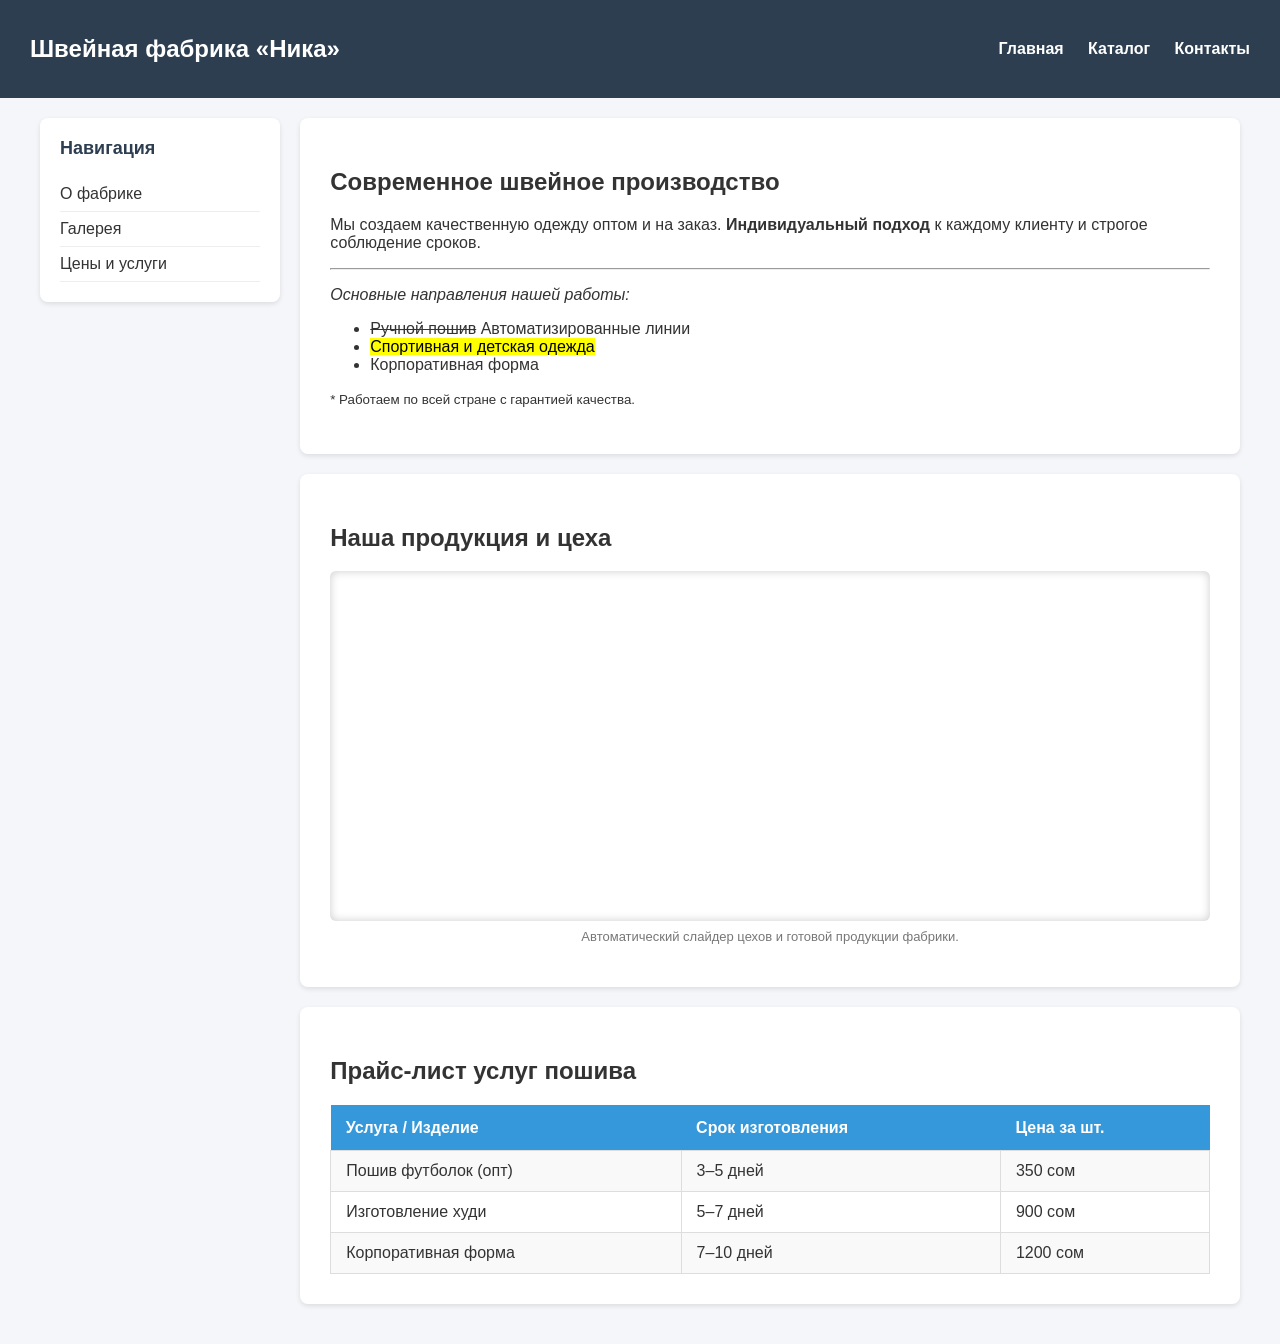
<file: index.html>
<!DOCTYPE html>
<html lang="ru">
<head>
    <meta charset="UTF-8">
    <title>Швейная фабрика «Ника»</title>
    <link rel="stylesheet" href="style.css">
</head>
<body>

    <!-- Шапка сайта с горизонтальным меню (не менее 3 элементов) -->
    <header class="header">
        <h2>Швейная фабрика «Ника»</h2>
        <nav class="hor-menu">
            <a href="index.html">Главная</a>
            <a href="catalog.html">Каталог</a>
            <a href="contacts.html">Контакты</a>
        </nav>
    </header>

    <div class="main-container">
        
        <!-- Вертикальное меню-якоря (не менее 3 элементов) -->
        <aside class="vert-menu">
            <h3>Навигация</h3>
            <a href="#about">О фабрике</a>
            <a href="#slider-section">Галерея</a>
            <a href="#prices-section">Цены и услуги</a>
        </aside>

        <!-- Основной контент (блочная верстка) -->
        <main class="content">

            <!-- Блок 1: О фабрике (Работа с текстом) -->
            <section id="about" class="block">
                <h1>Современное швейное производство</h1>
                <p>Мы создаем качественную одежду оптом и на заказ. <b>Индивидуальный подход</b> к каждому клиенту и строгое соблюдение сроков.</p>
                <hr>
                <p><i>Основные направления нашей работы:</i></p>
                <ul>
                    <li><del>Ручной пошив</del> Автоматизированные линии</li>
                    <li><mark>Спортивная и детская одежда</mark></li>
                    <li>Корпоративная форма</li>
                </ul>
                <p><small>* Работаем по всей стране с гарантией качества.</small></p>
            </section>

            <!-- Блок 2: Слайдер изображений (через CSS) -->
            <section id="slider-section" class="block">
                <h2>Наша продукция и цеха</h2>
                <div class="css-slider">
                    <div class="slide slide1"></div>
                    <div class="slide slide2"></div>
                    <div class="slide slide3"></div>
                </div>
                <p class="slider-hint">Автоматический слайдер цехов и готовой продукции фабрики.</p>
            </section>

            <!-- Блок 3: Таблица (с настройкой заливки, высоты и ширины) -->
            <section id="prices-section" class="block">
                <h2>Прайс-лист услуг пошива</h2>
                <table class="custom-table">
                    <tr>
                        <th>Услуга / Изделие</th>
                        <th>Срок изготовления</th>
                        <th>Цена за шт.</th>
                    </tr>
                    <tr>
                        <td>Пошив футболок (опт)</td>
                        <td>3–5 дней</td>
                        <td>350 сом</td>
                    </tr>
                    <tr>
                        <td>Изготовление худи</td>
                        <td>5–7 дней</td>
                        <td>900 сом</td>
                    </tr>
                    <tr>
                        <td>Корпоративная форма</td>
                        <td>7–10 дней</td>
                        <td>1200 сом</td>
                    </tr>
                </table>
            </section>

        </main>
    </div>

</body>
</html>
</file>
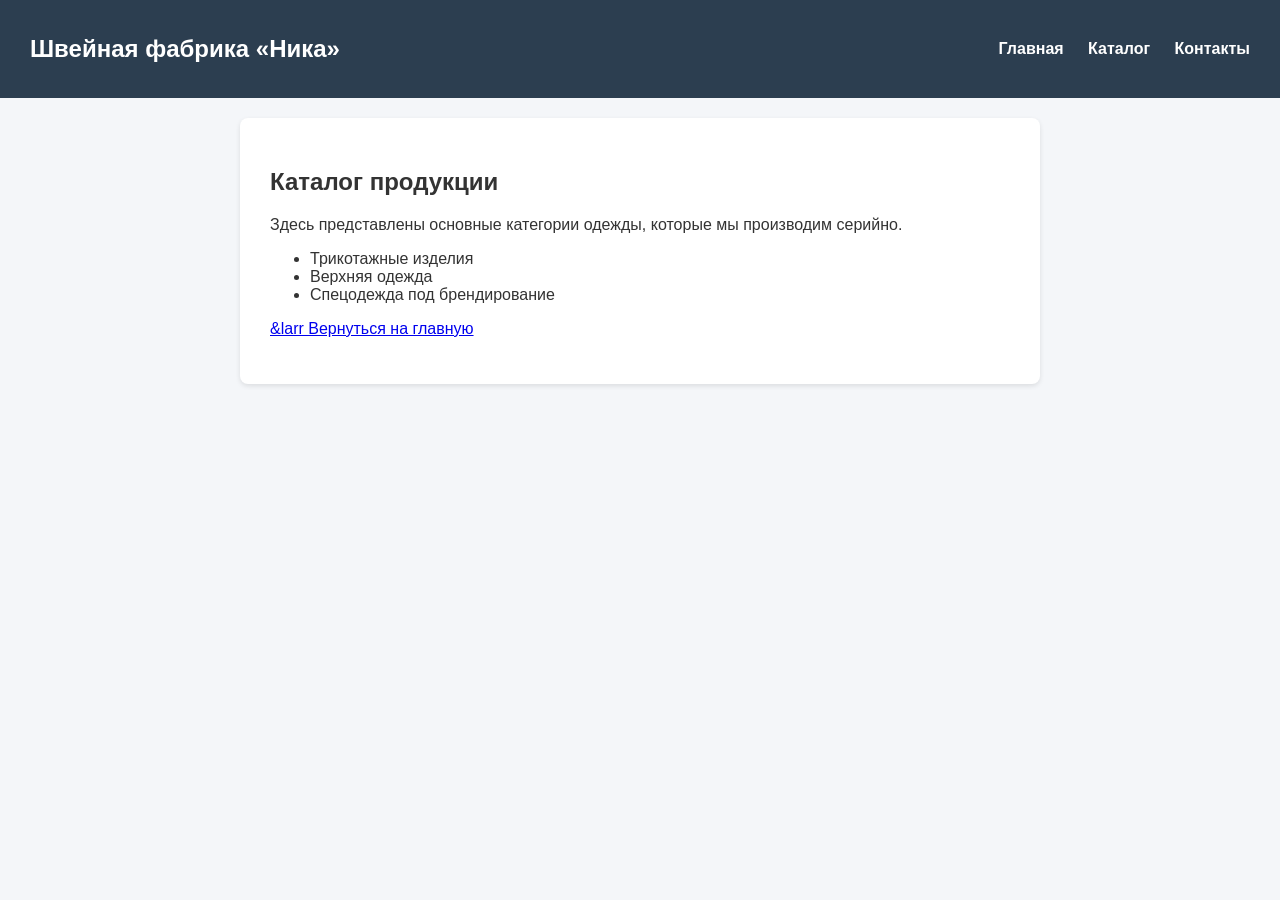
<file: catalog.html>
<!DOCTYPE html>
<html lang="ru">
<head>
    <meta charset="UTF-8">
    <title>Каталог — Швейная фабрика</title>
    <link rel="stylesheet" href="style.css">
</head>
<body>
    <header class="header">
        <h2>Швейная фабрика «Ника»</h2>
        <nav class="hor-menu">
            <a href="index.html">Главная</a>
            <a href="catalog.html">Каталог</a>
            <a href="contacts.html">Контакты</a>
        </nav>
    </header>
    <div class="main-container" style="justify-content: center;">
        <main class="content" style="max-width: 800px;">
            <section class="block">
                <h1>Каталог продукции</h1>
                <p>Здесь представлены основные категории одежды, которые мы производим серийно.</p>
                <ul>
                    <li>Трикотажные изделия</li>
                    <li>Верхняя одежда</li>
                    <li>Спецодежда под брендирование</li>
                </ul>
                <p><a href="index.html">&larr Вернуться на главную</a></p>
            </section>
        </main>
    </div>
</body>
</html>
</file>
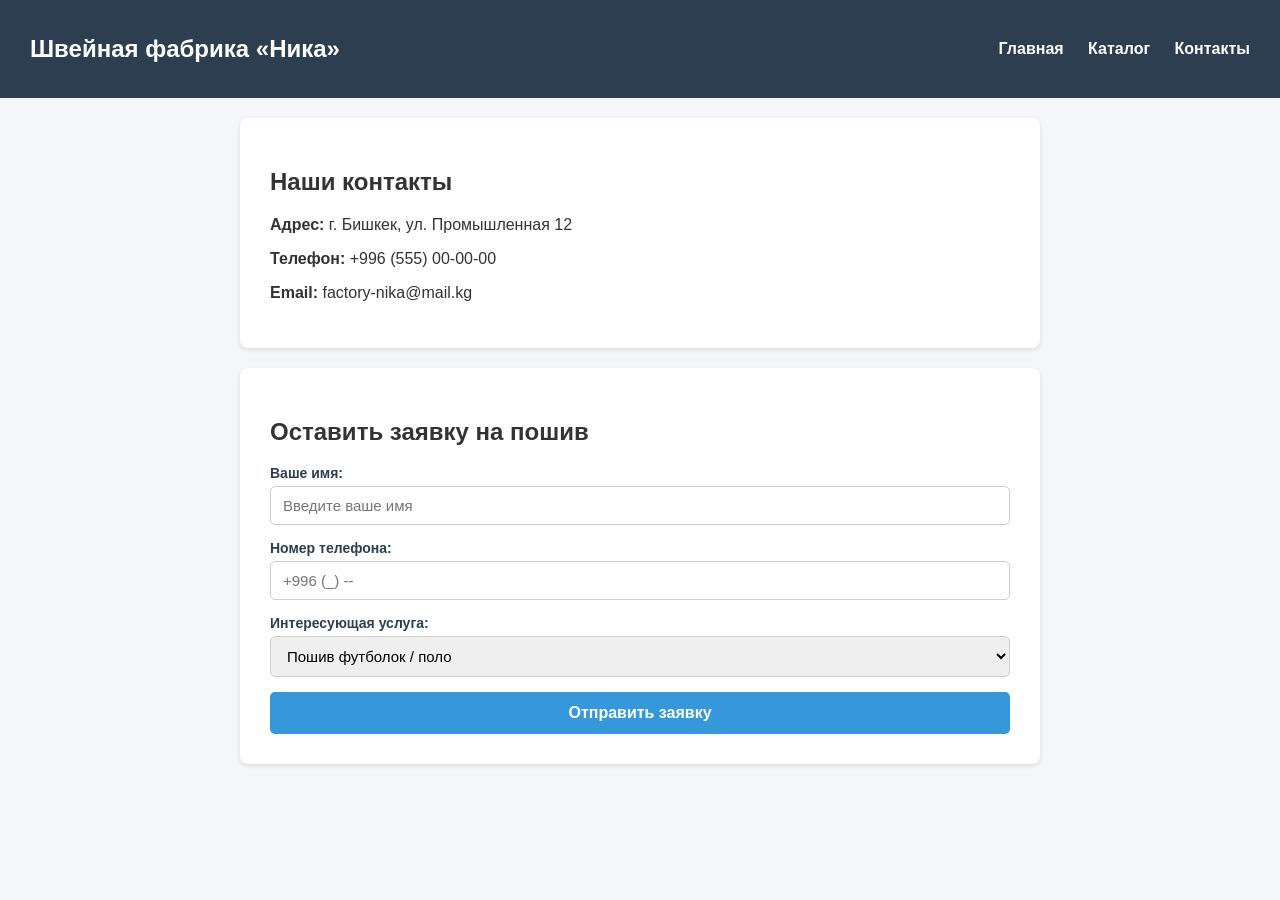
<file: contacts.html>
<!DOCTYPE html>
<html lang="ru">
<head>
    <meta charset="UTF-8">
    <title>Контакты — Швейная фабрика</title>
    <link rel="stylesheet" href="style.css">
</head>
<body>
    <header class="header">
        <h2>Швейная фабрика «Ника»</h2>
        <nav class="hor-menu">
            <a href="index.html">Главная</a>
            <a href="catalog.html">Каталог</a>
            <a href="contacts.html">Контакты</a>
        </nav>
    </header>

    <div class="main-container" style="justify-content: center;">
        <main class="content" style="max-width: 800px;">
            
            <section class="block">
                <h1>Наши контакты</h1>
                <p><b>Адрес:</b> г. Бишкек, ул. Промышленная 12</p>
                <p><b>Телефон:</b> +996 (555) 00-00-00</p>
                <p><b>Email:</b> factory-nika@mail.kg</p>
            </section>

            <!-- Форма обратной связи -->
            <section class="block">
                <h2>Оставить заявку на пошив</h2>
                <form id="contactForm" class="contact-form">
                    <div class="form-group">
                        <label for="username">Ваше имя:</label>
                        <input type="text" id="username" placeholder="Введите ваше имя" required>
                    </div>

                    <div class="form-group">
                        <label for="phone">Номер телефона:</label>
                        <input type="tel" id="phone" placeholder="+996 (_) --" required>
                    </div>

                    <div class="form-group">
                        <label for="service">Интересующая услуга:</label>
                        <select id="service">
                            <option value="shirts">Пошив футболок / поло</option>
                            <option value="hoodies">Пошив худи и свитшотов</option>
                            <option value="uniform">Корпоративная форма</option>
                            <option value="other">Другой индивидуальный заказ</option>
                        </select>
                    </div>

                    <button type="submit" class="submit-btn">Отправить заявку</button>
                </form>

                <!-- Сообщение об успешной отправке -->
                <div id="successMessage" class="success-message" style="display: none;">
                    ✅ Спасибо! Ваша заявка принята. Наш менеджер свяжется с вами в ближайшее время.
                </div>
            </section>

        </main>
    </div>

    <!-- Маленький скрипт для обработки нажатия кнопки -->
    <script>
        document.getElementById('contactForm').addEventListener('submit', function(e) {
            e.preventDefault(); // Предотвращаем перезагрузку страницы
            this.style.display = 'none'; // Скрываем форму
            document.getElementById('successMessage').style.display = 'block'; // Показываем сообщение
        });
    </script>
</body>
</html>
</file>
<file: style.css>
body {
    margin: 0;
    font-family: Arial, sans-serif;
    background-color: #f4f6f9;
    color: #333;
    scroll-behavior: smooth;
}

.header {
    background-color: #2c3e50;
    color: white;
    padding: 15px 30px;
    display: flex;
    justify-content: space-between;
    align-items: center;
}

.hor-menu a {
    color: white;
    text-decoration: none;
    margin-left: 20px;
    font-weight: bold;
    font-size: 16px;
}

.hor-menu a:hover {
    color: #3498db;
    text-decoration: underline;
}

.main-container {
    display: flex;
    padding: 20px;
    gap: 20px;
    max-width: 1200px;
    margin: 0 auto;
}

.vert-menu {
    width: 220px;
    background: white;
    padding: 20px;
    border-radius: 8px;
    box-shadow: 0 2px 5px rgba(0,0,0,0.1);
    height: fit-content;
}

.vert-menu h3 {
    margin-top: 0;
    font-size: 18px;
    color: #2c3e50;
}

.vert-menu a {
    display: block;
    color: #333;
    text-decoration: none;
    padding: 8px 0;
    border-bottom: 1px solid #eee;
}

.vert-menu a:hover {
    color: #3498db;
    padding-left: 5px;
    transition: 0.2s;
}

.content {
    flex-grow: 1;
}

.block {
    background: white;
    padding: 30px;
    margin-bottom: 20px;
    border-radius: 8px;
    box-shadow: 0 2px 5px rgba(0,0,0,0.1);
    transition: transform 0.3s ease, box-shadow 0.3s ease; 
}

.block:hover {
    transform: translateY(-6px); 
    box-shadow: 0 10px 20px rgba(0,0,0,0.15); 
}

.custom-table {
    width: 100%; 
    border-collapse: collapse;
    margin-top: 15px;
}

.custom-table th {
    background-color: #3498db; 
    color: white;
    height: 45px; 
    text-align: left;
    padding: 0 15px;
}

.custom-table td {
    border: 1px solid #ddd;
    height: 40px; 
    padding: 0 15px;
}

.custom-table tr:nth-child(even) {
    background-color: #f9f9f9; 
}

.custom-table tr:hover {
    background-color: #f1f1f1;
}

.css-slider {
    width: 100%;
    height: 350px;
    overflow: hidden;
    position: relative;
    border-radius: 6px;
    box-shadow: inset 0 0 10px rgba(0,0,0,0.2);
}

.slide {
    width: 100%;
    height: 100%;
    position: absolute;
    top: 0;
    left: 0;
    background-size: cover;
    background-position: center;
    opacity: 0;
    animation: slideAnimation 9s infinite;
}

.slide1 {
    background-image: url('https://images.unsplash.com/photo-1584917865442-de89df76afd3?auto=format&fit=crop&w=1000&q=80');
    animation-delay: 0s;
}

.slide2 {
    background-image: url('https://images.unsplash.com/photo-1558769132-cb1aea458c5e?auto=format&fit=crop&w=1000&q=80');
    animation-delay: 3s;
}

.slide3 {
    background-image: url('https://images.unsplash.com/photo-1605518216938-7c31b7b14ad0?auto=format&fit=crop&w=1000&q=80');
    animation-delay: 6s;
}

@keyframes slideAnimation {
    0% { opacity: 0; }
    15% { opacity: 1; }
    33% { opacity: 1; }
    48% { opacity: 0; }
    100% { opacity: 0; }
}

.slider-hint {
    font-size: 13px;
    color: #777;
    text-align: center;
    margin-top: 8px;
}

@keyframes fadeInUp {
    from {
        opacity: 0;
        transform: translateY(30px); 
    }
    to {
        opacity: 1;
        transform: translateY(0);
    }
}

.block {
    animation: fadeInUp 0.8s ease out forwards;
}

.block:nth-child(1) { animation-delay: 0.1s; }
.block:nth-child(2) { animation-delay: 0.3s; }
.block:nth-child(3) { animation-delay: 0.5s; }

.contact-form {
    display: flex;
    flex-direction: column;
    gap: 15px;
    margin-top: 15px;
}

.form-group {
    display: flex;
    flex-direction: column;
    gap: 5px;
    text-align: left;
}

.form-group label {
    font-weight: bold;
    font-size: 14px;
    color: #2c3e50;
}

.form-group input, .form-group select {
    padding: 10px 12px;
    border: 1px solid #ccc;
    border-radius: 5px;
    font-size: 15px;
    outline: none;
    transition: border-color 0.2s;
}

.form-group input:focus, .form-group select:focus {
    border-color: #3498db; 
}

.submit-btn {
    background-color: #3498db;
    color: white;
    border: none;
    padding: 12px;
    font-size: 16px;
    font-weight: bold;
    border-radius: 5px;
    cursor: pointer;
    transition: background-color 0.2s;
}

.submit-btn:hover {
    background-color: #2980b9;
}

.success-message {
    background-color: #e8f8f5;
    color: #27ae60;
    padding: 15px;
    border: 1px solid #27ae60;
    border-radius: 5px;
    font-weight: bold;
    text-align: center;
    margin-top: 15px;
}
</file>
